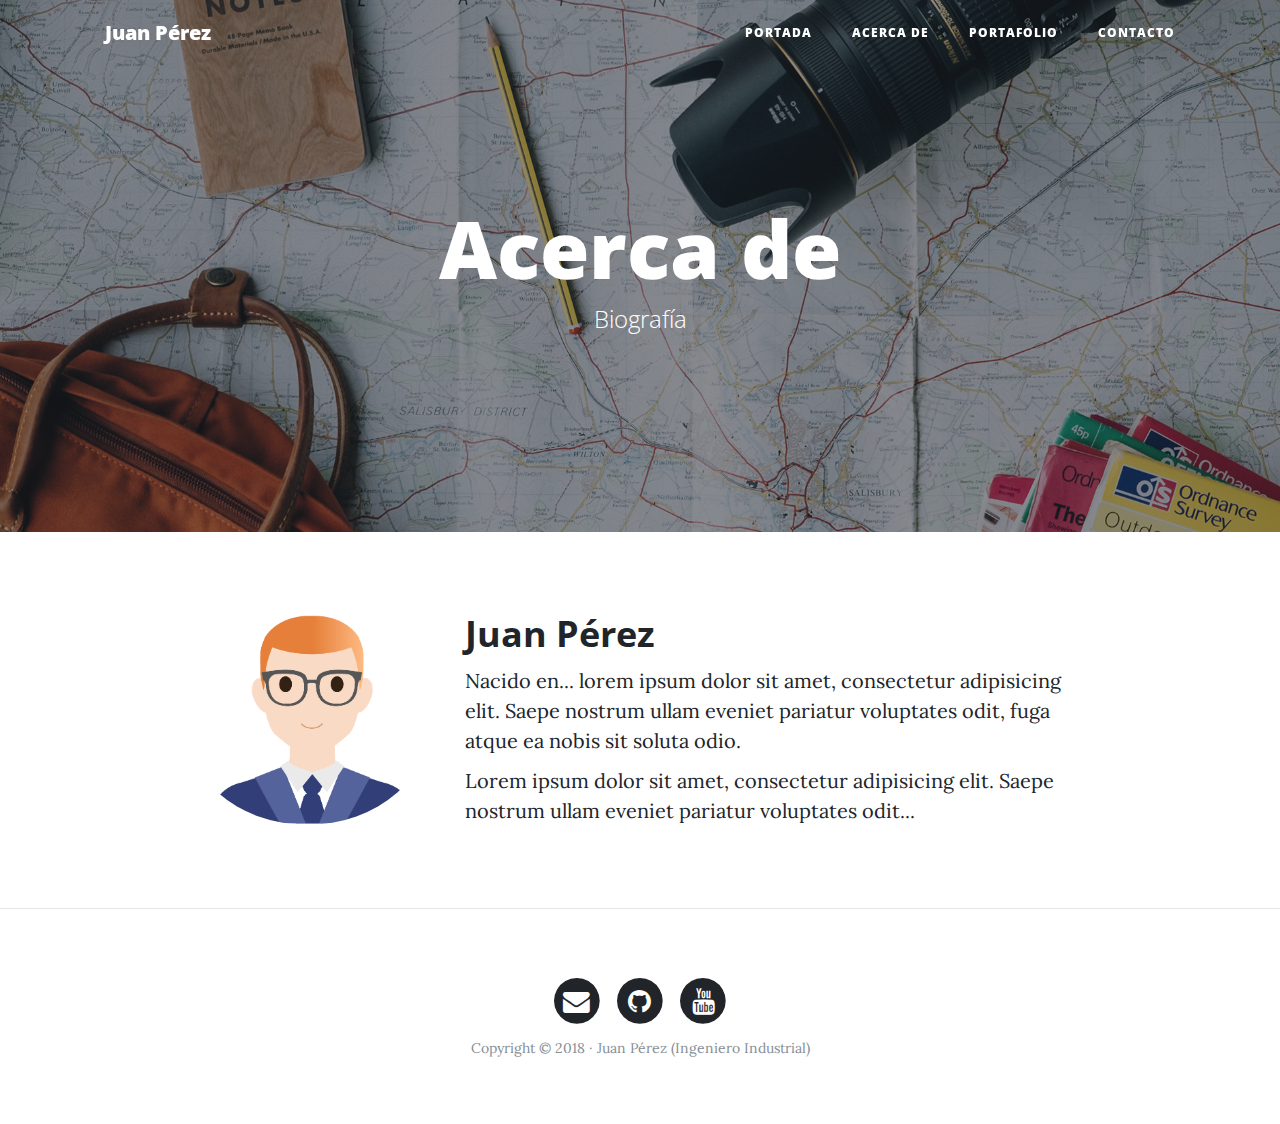
<file: webpersonal_Frontend/about.html>
<!DOCTYPE html>
<html lang="es">

  <head>

    <meta charset="utf-8">
    <meta name="viewport" content="width=device-width, initial-scale=1, shrink-to-fit=no">
    <meta name="description" content="">
    <meta name="author" content="">

    <title>Juan Pérez</title>

    <!-- Bootstrap core CSS -->
    <link href="vendor/bootstrap/css/bootstrap.min.css" rel="stylesheet">

    <!-- Custom fonts for this template -->
    <link href="vendor/font-awesome/css/font-awesome.min.css" rel="stylesheet" type="text/css">
    <link href='https://fonts.googleapis.com/css?family=Lora:400,700,400italic,700italic' rel='stylesheet' type='text/css'>
    <link href='https://fonts.googleapis.com/css?family=Open+Sans:300italic,400italic,600italic,700italic,800italic,400,300,600,700,800' rel='stylesheet' type='text/css'>

    <!-- Custom styles for this template -->
    <link href="css/clean-blog.min.css" rel="stylesheet">

  </head>

  <body>

    <!-- Navegación -->
    <nav class="navbar navbar-expand-lg navbar-light fixed-top" id="mainNav">
      <div class="container">
        <a class="navbar-brand" href="index.html">Juan Pérez</a>
        <button class="navbar-toggler navbar-toggler-right" type="button" data-toggle="collapse" data-target="#navbarResponsive" aria-controls="navbarResponsive" aria-expanded="false" aria-label="Toggle navigation">
          Menú
          <i class="fa fa-bars"></i>
        </button>
        <div class="collapse navbar-collapse" id="navbarResponsive">
          <ul class="navbar-nav ml-auto">
            <li class="nav-item">
              <a class="nav-link" href="index.html">Portada</a>
            </li>
            <li class="nav-item">
              <a class="nav-link" href="about.html">Acerca de</a>
            </li>
            <li class="nav-item">
              <a class="nav-link" href="portfolio.html">Portafolio</a>
            </li>
            <li class="nav-item">
              <a class="nav-link" href="contact.html">Contacto</a>
            </li>
          </ul>
        </div>
      </div>
    </nav>

    <!-- Cabecera -->
    <header class="masthead" style="background-image: url('img/about-bg.jpg')">
      <div class="overlay"></div>
      <div class="container">
        <div class="row">
          <div class="col-lg-8 col-md-10 mx-auto">
            <div class="site-heading">
              <h1>Acerca de</h1>
              <span class="subheading">Biografía</span>
            </div>
          </div>
        </div>
      </div>
    </header>

    <!-- Contenido Principal -->
    <div class="container">
      <div class="row">   
        <div class="col-lg-3 col-md-4 offset-lg-1">
          <img class="img-fluid avatar" src="img/avatar.jpg" alt="">
        </div>
        <div class="col-lg-7 col-md-8">
          <h2 class="section-heading">Juan Pérez</h2>   
          <p>Nacido en... lorem ipsum dolor sit amet, consectetur adipisicing elit. Saepe nostrum ullam eveniet pariatur voluptates odit, fuga atque ea nobis sit soluta odio.</p>
          <p>Lorem ipsum dolor sit amet, consectetur adipisicing elit. Saepe nostrum ullam eveniet pariatur voluptates odit...</p>
        </div>
      </div>  
    </div>

    <hr>

    <!-- Pié de página -->
    <footer>
      <div class="container">
        <div class="row">
          <div class="col-lg-8 col-md-10 mx-auto">
            <ul class="list-inline text-center">
              <li class="list-inline-item">
                <a href="#">
                  <span class="fa-stack fa-lg">
                    <i class="fa fa-circle fa-stack-2x"></i>
                    <i class="fa fa-envelope fa-stack-1x fa-inverse"></i>
                  </span>
                </a>
              </li>
              <li class="list-inline-item">
                <a href="#">
                  <span class="fa-stack fa-lg">
                    <i class="fa fa-circle fa-stack-2x"></i>
                    <i class="fa fa-github fa-stack-1x fa-inverse"></i>
                  </span>
                </a>
              </li>
              <li class="list-inline-item">
                <a href="#">
                  <span class="fa-stack fa-lg">
                    <i class="fa fa-circle fa-stack-2x"></i>
                    <i class="fa fa-youtube fa-stack-1x fa-inverse"></i>
                  </span>
                </a>
              </li>
            </ul>
            <p class="copyright text-muted">Copyright &copy; 2018 · Juan Pérez (Ingeniero Industrial) </p>
          </div>
        </div>
      </div>
    </footer>

    <!-- jQuert y Bootstrap -->
    <script src="vendor/jquery/jquery.min.js"></script>
    <script src="vendor/bootstrap/js/bootstrap.bundle.min.js"></script>

    <!-- Scripts del template -->
    <script src="js/clean-blog.min.js"></script>

  </body>

</html>
</file>
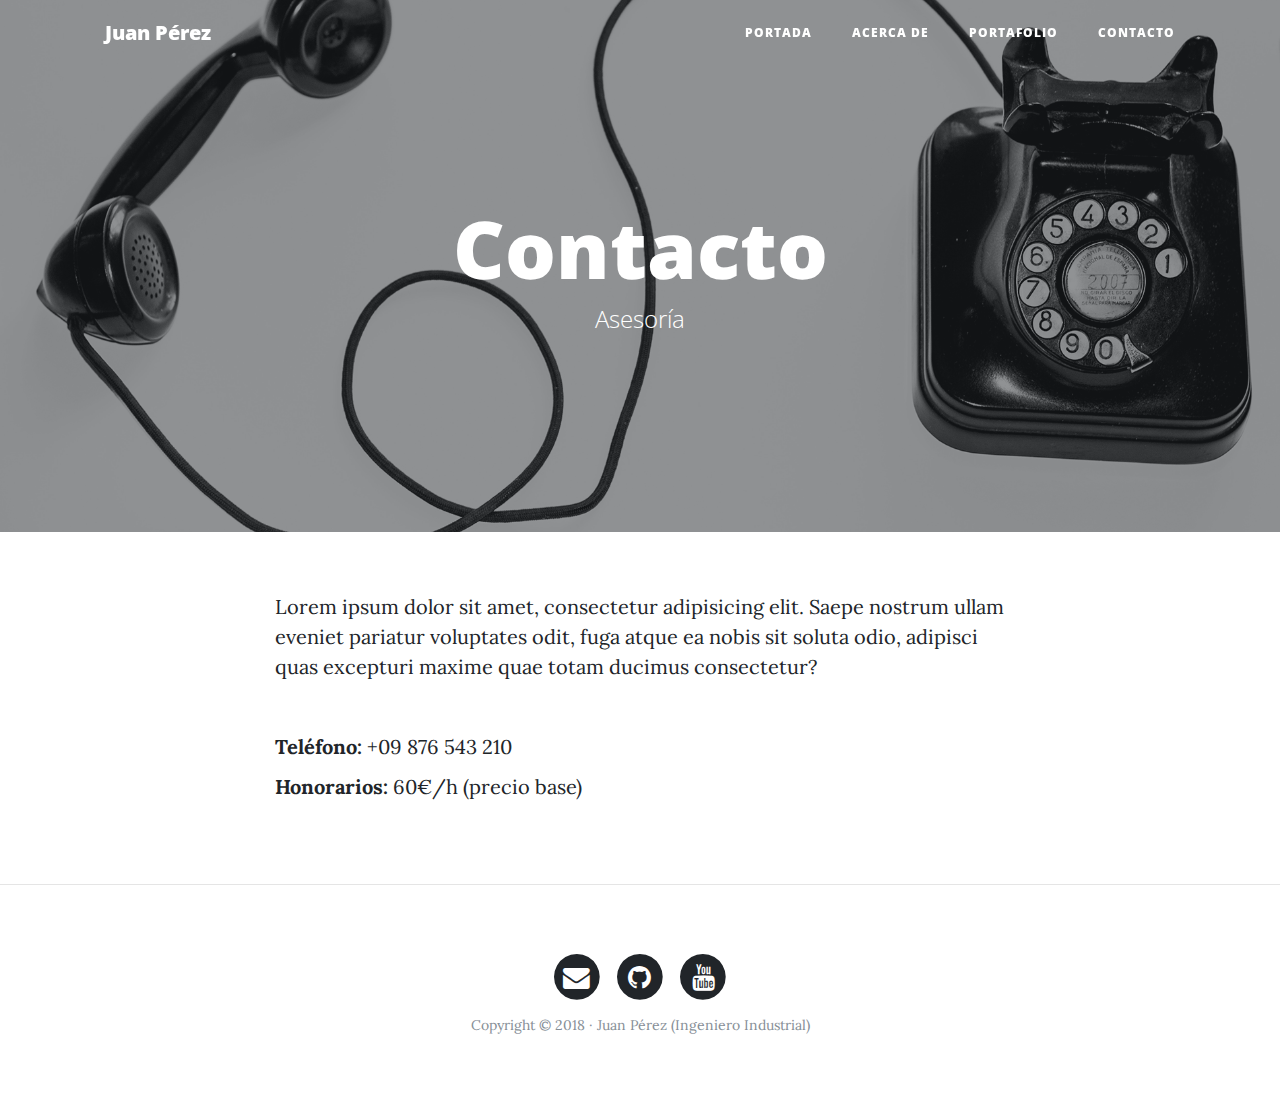
<file: webpersonal_Frontend/contact.html>
<!DOCTYPE html>
<html lang="es">

  <head>

    <meta charset="utf-8">
    <meta name="viewport" content="width=device-width, initial-scale=1, shrink-to-fit=no">
    <meta name="description" content="">
    <meta name="author" content="">

    <title>Web Personal</title>

    <!-- Bootstrap core CSS -->
    <link href="vendor/bootstrap/css/bootstrap.min.css" rel="stylesheet">

    <!-- Custom fonts for this template -->
    <link href="vendor/font-awesome/css/font-awesome.min.css" rel="stylesheet" type="text/css">
    <link href='https://fonts.googleapis.com/css?family=Lora:400,700,400italic,700italic' rel='stylesheet' type='text/css'>
    <link href='https://fonts.googleapis.com/css?family=Open+Sans:300italic,400italic,600italic,700italic,800italic,400,300,600,700,800' rel='stylesheet' type='text/css'>

    <!-- Custom styles for this template -->
    <link href="css/clean-blog.min.css" rel="stylesheet">

  </head>

  <body>

    <!-- Navegación -->
    <nav class="navbar navbar-expand-lg navbar-light fixed-top" id="mainNav">
      <div class="container">
        <a class="navbar-brand" href="index.html">Juan Pérez</a>
        <button class="navbar-toggler navbar-toggler-right" type="button" data-toggle="collapse" data-target="#navbarResponsive" aria-controls="navbarResponsive" aria-expanded="false" aria-label="Toggle navigation">
          Menú
          <i class="fa fa-bars"></i>
        </button>
        <div class="collapse navbar-collapse" id="navbarResponsive">
          <ul class="navbar-nav ml-auto">
            <li class="nav-item">
              <a class="nav-link" href="index.html">Portada</a>
            </li>
            <li class="nav-item">
              <a class="nav-link" href="about.html">Acerca de</a>
            </li>
            <li class="nav-item">
              <a class="nav-link" href="portfolio.html">Portafolio</a>
            </li>
            <li class="nav-item">
              <a class="nav-link" href="contact.html">Contacto</a>
            </li>
          </ul>
        </div>
      </div>
    </nav>

    <!-- Cabecera -->
    <header class="masthead" style="background-image: url('img/contact-bg.jpg')">
      <div class="overlay"></div>
      <div class="container">
        <div class="row">
          <div class="col-lg-8 col-md-10 mx-auto">
            <div class="site-heading">
              <h1>Contacto</h1>
              <span class="subheading">Asesoría</span>
            </div>
          </div>
        </div>
      </div>
    </header>

    <!-- Contenido Principal -->
    <div class="container">
      <div class="row">
        <div class="col-lg-8 col-md-10 mx-auto">
          <p>Lorem ipsum dolor sit amet, consectetur adipisicing elit. Saepe nostrum ullam eveniet pariatur voluptates odit, fuga atque ea nobis sit soluta odio, adipisci quas excepturi maxime quae totam ducimus consectetur?</p>
          <br>
          <p><b>Teléfono:</b> +09 876 543 210</p>
          <p><b>Honorarios:</b> 60€/h (precio base)</p>
        </div>
      </div>
    </div>

    <hr>

    <!-- Pié de página -->
    <footer>
      <div class="container">
        <div class="row">
          <div class="col-lg-8 col-md-10 mx-auto">
            <ul class="list-inline text-center">
              <li class="list-inline-item">
                <a href="#">
                  <span class="fa-stack fa-lg">
                    <i class="fa fa-circle fa-stack-2x"></i>
                    <i class="fa fa-envelope fa-stack-1x fa-inverse"></i>
                  </span>
                </a>
              </li>
              <li class="list-inline-item">
                <a href="#">
                  <span class="fa-stack fa-lg">
                    <i class="fa fa-circle fa-stack-2x"></i>
                    <i class="fa fa-github fa-stack-1x fa-inverse"></i>
                  </span>
                </a>
              </li>
              <li class="list-inline-item">
                <a href="#">
                  <span class="fa-stack fa-lg">
                    <i class="fa fa-circle fa-stack-2x"></i>
                    <i class="fa fa-youtube fa-stack-1x fa-inverse"></i>
                  </span>
                </a>
              </li>
            </ul>
            <p class="copyright text-muted">Copyright &copy; 2018 · Juan Pérez (Ingeniero Industrial) </p>
          </div>
        </div>
      </div>
    </footer>

    <!-- jQuert y Bootstrap -->
    <script src="vendor/jquery/jquery.min.js"></script>
    <script src="vendor/bootstrap/js/bootstrap.bundle.min.js"></script>

    <!-- Scripts del template -->
    <script src="js/clean-blog.min.js"></script>

  </body>

</html>
</file>
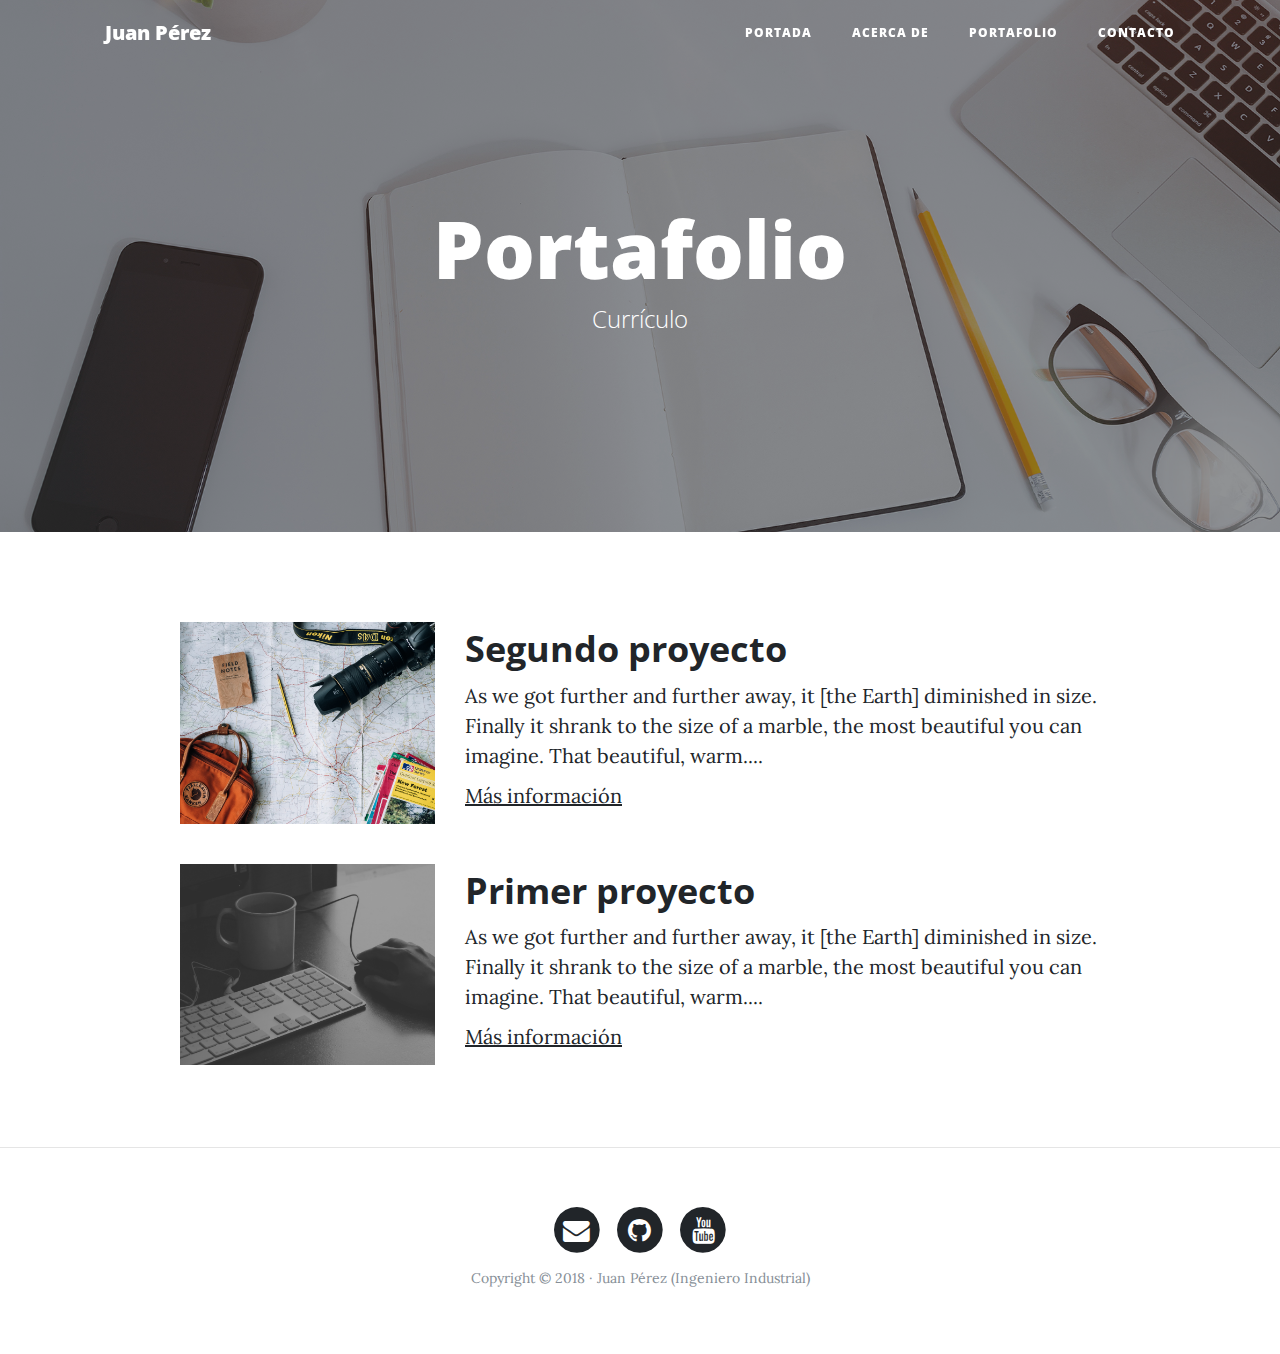
<file: webpersonal_Frontend/portfolio.html>
<!DOCTYPE html>
	<html lang="es">

	  <head>

	    <meta charset="utf-8">
	    <meta name="viewport" content="width=device-width, initial-scale=1, shrink-to-fit=no">

	    <title>Juan Pérez</title>

	    <!-- Estilos y fuentes del template  -->
	    <link href="vendor/bootstrap/css/bootstrap.min.css" rel="stylesheet">
	    <link href="vendor/font-awesome/css/font-awesome.min.css" rel="stylesheet" type="text/css">
	    <link href='https://fonts.googleapis.com/css?family=Lora:400,700,400italic,700italic' rel='stylesheet' type='text/css'>
	    <link href='https://fonts.googleapis.com/css?family=Open+Sans:300italic,400italic,600italic,700italic,800italic,400,300,600,700,800' rel='stylesheet' type='text/css'>
	    <link href="css/clean-blog.min.css" rel="stylesheet">

	  </head>

	  <body>

	    <!-- Navegación -->
	    <nav class="navbar navbar-expand-lg navbar-light fixed-top" id="mainNav">
	      <div class="container">
	        <a class="navbar-brand" href="index.html">Juan Pérez</a>
	        <button class="navbar-toggler navbar-toggler-right" type="button" data-toggle="collapse" data-target="#navbarResponsive" aria-controls="navbarResponsive" aria-expanded="false" aria-label="Toggle navigation">
	          Menú
	          <i class="fa fa-bars"></i>
	        </button>
	        <div class="collapse navbar-collapse" id="navbarResponsive">
	          <ul class="navbar-nav ml-auto">
	            <li class="nav-item">
	              <a class="nav-link" href="index.html">Portada</a>
	            </li>
	            <li class="nav-item">
	              <a class="nav-link" href="about.html">Acerca de</a>
	            </li>
	            <li class="nav-item">
	              <a class="nav-link" href="portfolio.html">Portafolio</a>
	            </li>
	            <li class="nav-item">
	              <a class="nav-link" href="contact.html">Contacto</a>
	            </li>
	          </ul>
	        </div>
	      </div>
	    </nav>

	    <!-- Cabecera -->
	    <header class="masthead" style="background-image: url('img/portfolio-bg.jpg')">
	      <div class="overlay"></div>
	      <div class="container">
	        <div class="row">
	          <div class="col-lg-8 col-md-10 mx-auto">
	            <div class="site-heading">
	              <h1>Portafolio</h1>
	              <span class="subheading">Currículo</span>
	            </div>
	          </div>
	        </div>
	      </div>
	    </header>

	    <!-- Contenido Principal -->
	    <div class="container">
	      <!-- Proyecto -->
	      <div class="row project">  	
	      	<div class="col-lg-3 col-md-4 offset-lg-1">
			      <img class="img-fluid" src="img/about-bg.jpg" alt="">
	      	</div>
	        <div class="col-lg-7 col-md-8">
	      		<h2 class="section-heading title">Segundo proyecto</h2>   
	          <p>As we got further and further away, it [the Earth] diminished in size. Finally it shrank to the size of a marble, the most beautiful you can imagine. That beautiful, warm....</p>
	          <p><a href="http://google.com">Más información</a></p>
	      	</div>
	      </div>
	      <!-- Proyecto -->
	      <div class="row project">  	
	      	<div class="col-lg-3 col-md-4 offset-lg-1">
			      <img class="img-fluid" src="img/home-bg.jpg" alt="">
	      	</div>
	        <div class="col-lg-7 col-md-8">
	      		<h2 class="section-heading title">Primer proyecto</h2>   
	          <p>As we got further and further away, it [the Earth] diminished in size. Finally it shrank to the size of a marble, the most beautiful you can imagine. That beautiful, warm....</p>
	          <p><a href="http://google.com">Más información</a></p>
	      	</div>
	      </div>
		  </div>

	    <!-- Pié de página -->
	    <footer>
	    	<hr>
	      <div class="container">
	        <div class="row">
	          <div class="col-lg-8 col-md-10 mx-auto">
	            <ul class="list-inline text-center">
	              <li class="list-inline-item">
	                <a href="#">
	                  <span class="fa-stack fa-lg">
	                    <i class="fa fa-circle fa-stack-2x"></i>
	                    <i class="fa fa-envelope fa-stack-1x fa-inverse"></i>
	                  </span>
	                </a>
	              </li>
	              <li class="list-inline-item">
	                <a href="#">
	                  <span class="fa-stack fa-lg">
	                    <i class="fa fa-circle fa-stack-2x"></i>
	                    <i class="fa fa-github fa-stack-1x fa-inverse"></i>
	                  </span>
	                </a>
	              </li>
	              <li class="list-inline-item">
	                <a href="#">
	                  <span class="fa-stack fa-lg">
	                    <i class="fa fa-circle fa-stack-2x"></i>
	                    <i class="fa fa-youtube fa-stack-1x fa-inverse"></i>
	                  </span>
	                </a>
	              </li>
	            </ul>
            <p class="copyright text-muted">Copyright &copy; 2018 · Juan Pérez (Ingeniero Industrial) </p>
	          </div>
	        </div>
	      </div>
	    </footer>

	    <!-- Bootstrap y Javascripts -->
	    <script src="vendor/jquery/jquery.min.js"></script>
	    <script src="vendor/bootstrap/js/bootstrap.bundle.min.js"></script>
	    <script src="js/clean-blog.min.js"></script>

	  </body>

	</html>
</file>
<file: webpersonal_Frontend/css/clean-blog.min.css>
body{font-size:20px;color:#212529;font-family:Lora,'Times New Roman',serif}p{line-height:1.5;margin:10px 0 10px}p a{text-decoration:underline}h1,h2,h3,h4,h5,h6{font-weight:800;font-family:'Open Sans','Helvetica Neue',Helvetica,Arial,sans-serif}a{color:#212529;-webkit-transition:all .2s;-moz-transition:all .2s;transition:all .2s}a:focus,a:hover{color:#0085a1}blockquote{font-style:italic;color:#868e96}.avatar{width:100%;border-radius: 50%;margin-top:20px;}.section-heading{font-size:36px;font-weight:700;margin-top:30px}.caption{font-size:14px;font-style:italic;display:block;margin:0;padding:10px;text-align:center;border-bottom-right-radius:5px;border-bottom-left-radius:5px}::-moz-selection{color:#fff;background:#0085a1;text-shadow:none}::selection{color:#fff;background:#0085a1;text-shadow:none}img::selection{color:#fff;background:0 0}img::-moz-selection{color:#fff;background:0 0}#mainNav{position:absolute;border-bottom:1px solid #e9ecef;background-color:#fff;font-family:'Open Sans','Helvetica Neue',Helvetica,Arial,sans-serif}#mainNav .navbar-brand{font-weight:800;color:#343a40}#mainNav .navbar-toggler{font-size:12px;font-weight:800;padding:13px;text-transform:uppercase;color:#343a40}#mainNav .navbar-nav>li.nav-item>a{font-size:12px;font-weight:800;letter-spacing:1px;text-transform:uppercase}@media only screen and (min-width:992px){#mainNav{border-bottom:1px solid transparent;background:0 0}#mainNav .navbar-brand{padding:10px 20px;color:#fff}#mainNav .navbar-brand:focus,#mainNav .navbar-brand:hover{color:rgba(255,255,255,.8)}#mainNav .navbar-nav>li.nav-item>a{padding:10px 20px;color:#fff}#mainNav .navbar-nav>li.nav-item>a:focus,#mainNav .navbar-nav>li.nav-item>a:hover{color:rgba(255,255,255,.8)}}@media only screen and (min-width:992px){#mainNav{-webkit-transition:background-color .2s;-moz-transition:background-color .2s;transition:background-color .2s;-webkit-transform:translate3d(0,0,0);-moz-transform:translate3d(0,0,0);-ms-transform:translate3d(0,0,0);-o-transform:translate3d(0,0,0);transform:translate3d(0,0,0);-webkit-backface-visibility:hidden}#mainNav.is-fixed{position:fixed;top:-67px;-webkit-transition:-webkit-transform .2s;-moz-transition:-moz-transform .2s;transition:transform .2s;border-bottom:1px solid #fff;background-color:rgba(255,255,255,.9)}#mainNav.is-fixed .navbar-brand{color:#212529}#mainNav.is-fixed .navbar-brand:focus,#mainNav.is-fixed .navbar-brand:hover{color:#0085a1}#mainNav.is-fixed .navbar-nav>li.nav-item>a{color:#212529}#mainNav.is-fixed .navbar-nav>li.nav-item>a:focus,#mainNav.is-fixed .navbar-nav>li.nav-item>a:hover{color:#0085a1}#mainNav.is-visible{-webkit-transform:translate3d(0,100%,0);-moz-transform:translate3d(0,100%,0);-ms-transform:translate3d(0,100%,0);-o-transform:translate3d(0,100%,0);transform:translate3d(0,100%,0)}}header.masthead{margin-bottom:50px;background:no-repeat center center;background-color:#868e96;background-attachment:scroll;position:relative;-webkit-background-size:cover;-moz-background-size:cover;-o-background-size:cover;background-size:cover}header.masthead .overlay{position:absolute;top:0;left:0;height:100%;width:100%;background-color:#212529;opacity:.5}header.masthead .page-heading,header.masthead .post-heading,header.masthead .site-heading{padding:200px 0 150px;color:#fff}@media only screen and (min-width:768px){header.masthead .page-heading,header.masthead .post-heading,header.masthead .site-heading{padding:200px 0}}header.masthead .page-heading,header.masthead .site-heading{text-align:center}header.masthead .page-heading h1,header.masthead .site-heading h1{font-size:50px;margin-top:0}header.masthead .page-heading .subheading,header.masthead .site-heading .subheading{font-size:24px;font-weight:300;line-height:1.1;display:block;margin:10px 0 0;font-family:'Open Sans','Helvetica Neue',Helvetica,Arial,sans-serif}@media only screen and (min-width:768px){header.masthead .page-heading h1,header.masthead .site-heading h1{font-size:80px}}header.masthead .post-heading h1{font-size:35px}header.masthead .post-heading .meta,header.masthead .post-heading .subheading{line-height:1.1;display:block}header.masthead .post-heading .subheading{font-size:24px;font-weight:600;margin:10px 0 30px;font-family:'Open Sans','Helvetica Neue',Helvetica,Arial,sans-serif}header.masthead .post-heading .meta{font-size:20px;font-weight:300;font-style:italic;font-family:Lora,'Times New Roman',serif}header.masthead .post-heading .meta a{color:#fff}@media only screen and (min-width:768px){header.masthead .post-heading h1{font-size:55px}header.masthead .post-heading .subheading{font-size:30px}}.post-preview>a{color:#212529}.post-preview>a:focus,.post-preview>a:hover{text-decoration:none;color:#0085a1}.post-preview>a>.post-title{font-size:30px;margin-top:30px;margin-bottom:10px}.post-preview>a>.post-subtitle{font-weight:300;margin:0 0 10px}.post-preview>.post-meta{font-size:18px;font-style:italic;margin-top:0;color:#868e96}.post-preview>.post-meta>a{text-decoration:none;color:#212529}.post-preview>.post-meta>a:focus,.post-preview>.post-meta>a:hover{text-decoration:underline;color:#0085a1}@media only screen and (min-width:768px){.post-preview>a>.post-title{font-size:36px}}.floating-label-form-group{font-size:14px;position:relative;margin-bottom:0;padding-bottom:.5em;border-bottom:1px solid #dee2e6}.floating-label-form-group input,.floating-label-form-group textarea{font-size:1.5em;position:relative;z-index:1;padding:0;resize:none;border:none;border-radius:0;background:0 0;box-shadow:none!important;font-family:Lora,'Times New Roman',serif}.floating-label-form-group input::-webkit-input-placeholder,.floating-label-form-group textarea::-webkit-input-placeholder{color:#868e96;font-family:Lora,'Times New Roman',serif}.floating-label-form-group label{font-size:.85em;line-height:1.764705882em;position:relative;z-index:0;top:2em;display:block;margin:0;-webkit-transition:top .3s ease,opacity .3s ease;-moz-transition:top .3s ease,opacity .3s ease;-ms-transition:top .3s ease,opacity .3s ease;transition:top .3s ease,opacity .3s ease;vertical-align:middle;vertical-align:baseline;opacity:0}.floating-label-form-group .help-block{margin:15px 0}.floating-label-form-group-with-value label{top:0;opacity:1}.floating-label-form-group-with-focus label{color:#0085a1}form .form-group:first-child .floating-label-form-group{border-top:1px solid #dee2e6}hr{margin-top:4.5rem !important;margin-bottom: 3.5rem !important;}footer{padding:10px 0 65px}footer .list-inline{margin:0;padding:0}footer .copyright{font-size:14px;margin-bottom:0;text-align:center}.btn{font-size:14px;font-weight:800;padding:15px 25px;letter-spacing:1px;text-transform:uppercase;border-radius:0;font-family:'Open Sans','Helvetica Neue',Helvetica,Arial,sans-serif}.btn-primary{background-color:#0085a1;border-color:#0085a1}.btn-primary:active,.btn-primary:focus,.btn-primary:hover{color:#fff;background-color:#00657b!important;border-color:#00657b!important}.project{padding-top:40px;}.title{margin-top:5px!important;}.btn-lg{font-size:16px;padding:25px 35px}
</file>
